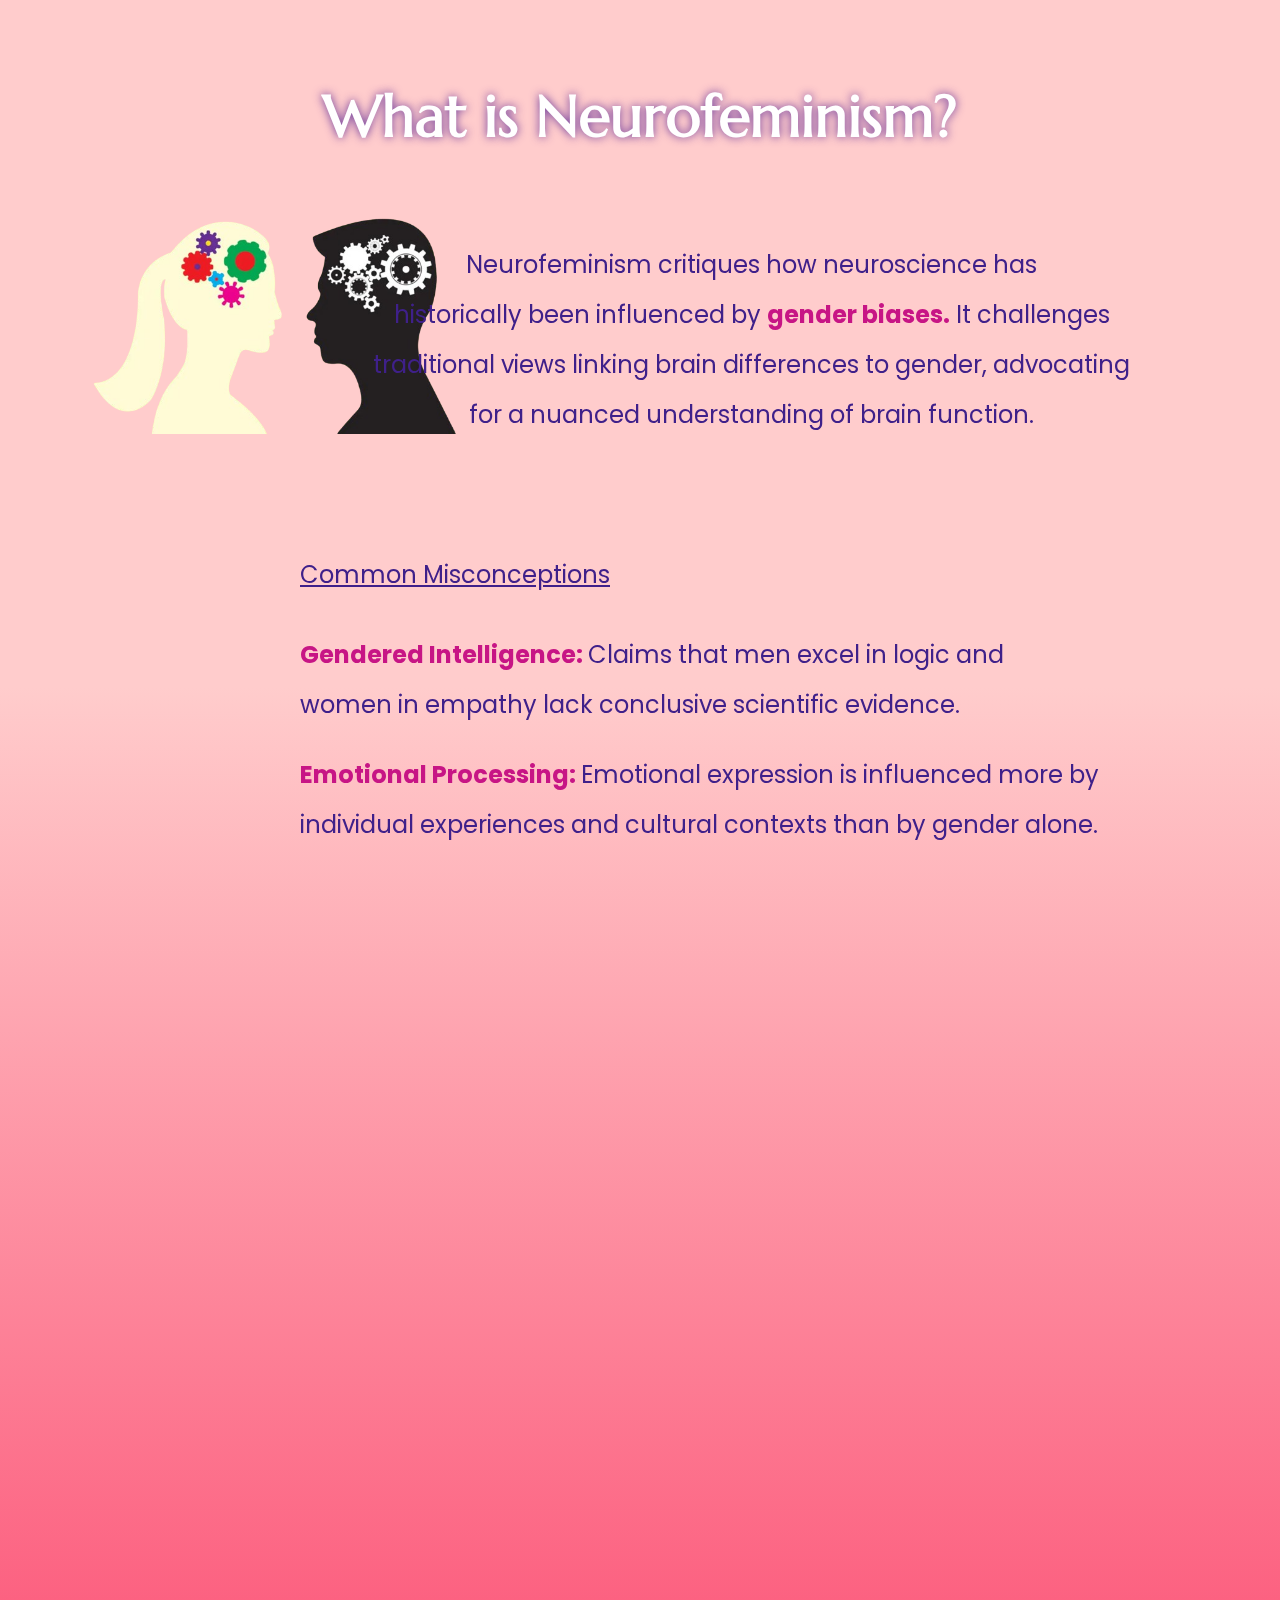
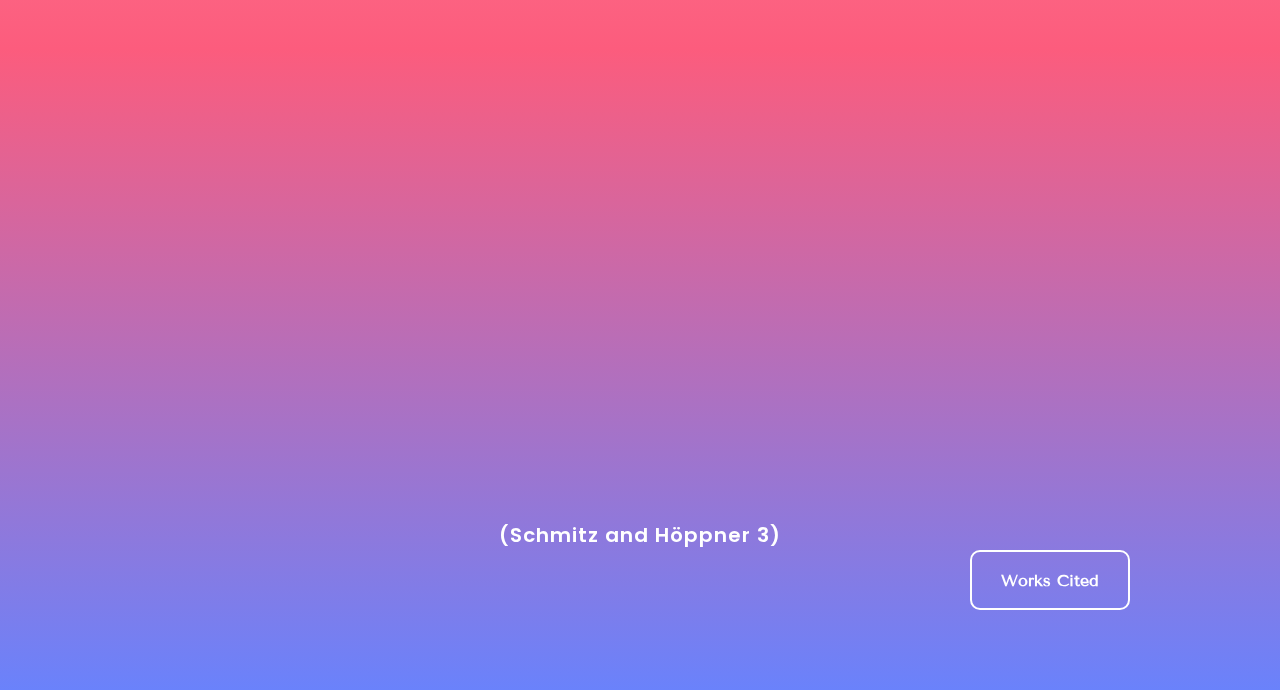
<file: info.html>
<!DOCTYPE html>
<html>
<head>
	<meta charset="utf-8">
	<meta name="viewport" content="width=device-width, initial-scale=1">
	<title>Neurofeminism</title>
	<link rel="stylesheet" type="text/css" href="info.css">
	<script src="https://cdn.jsdelivr.net/npm/aos@2.3.4/dist/aos.js"></script>
	<link rel="stylesheet" href="https://cdn.jsdelivr.net/npm/aos@2.3.4/dist/aos.css" />
</head>
<body>

<h1 id="header">What is Neurofeminism?</h1>
<div class="boys" data-aos="zoom-out">"Boys are better at math"</div>
<div class="girls" data-aos="zoom-out">"Girls are so emotional"</div>

<div class="genderbrain">
	<img src="genderbrains.png" alt="genderbrain">
</div>


<div class="first" data-aos="fade-left">Neurofeminism critiques how neuroscience has<br>historically been influenced by <span style="color:mediumvioletred; font-weight:bold;">gender biases.</span> It challenges<br>traditional views linking brain differences to gender, advocating<br>for a nuanced understanding of brain function.</div>

<div class="second" data-aos="fade-left"><span style="text-decoration:underline">Common Misconceptions</span></div>

<div class="second1" data-aos="fade-left"><span style="color:mediumvioletred; font-weight:bold">Gendered Intelligence: </span>Claims that men excel in logic and<br>women in empathy lack conclusive scientific evidence.</div>

<div class="second2" data-aos="fade-left"><span style="color:mediumvioletred; font-weight:bold">Emotional Processing: </span>Emotional expression is influenced more by<br>individual experiences and cultural contexts than by gender alone.</div>

<div class="second3" data-aos="fade-left"><span style="color:mediumvioletred; font-weight:bold">Brain Structure: </span>Variations within genders often outweigh differences<br>between them, making such distinctions irrelevant for predicting abilities.</div>

<iframe class="video" width="600" height="355" src="https://www.youtube.com/embed/DEBLGJg5ZD4?si=tNqHjuw7uQVGJIUG" title="YouTube video player" frameborder="0" allow="accelerometer; autoplay; clipboard-write; encrypted-media; gyroscope; picture-in-picture; web-share" referrerpolicy="strict-origin-when-cross-origin" allowfullscreen></iframe>

<div class="ending" data-aos="fade-up">The differences between women and men in terms of<br>linguistic abilities,  spatial awareness, or math skills is<br>"by no means conclusive"</div>

<div class="author">(Schmitz and Höppner 3)</div>

<button class="reference" onclick="window.location.href='https://docs.google.com/document/d/1OLyMm3dYnFvWk0k_s7Gi4Ylt0MoW4dTYqWulXxoZDXE/edit?usp=sharing'">Works Cited</button>

<script>
  AOS.init();
</script>

</body>
</html>
</file>
<file: info.css>
@import url('https://fonts.googleapis.com/css2?family=Playfair+Display:wght@600&display=swap');
@import url('https://fonts.googleapis.com/css2?family=Marcellus&display=swap');
@import url('https://fonts.googleapis.com/css2?family=Playfair+Display:wght@500&family=Tenor+Sans&display=swap');
@import url('https://fonts.googleapis.com/css2?family=Poppins&display=swap');
@import url('https://fonts.googleapis.com/css2?family=Alata&family=Cantata+One&family=Krona+One&family=Rock+Salt&display=swap');

* {
   box-sizing: border-box;
}

body, html {
   margin: 0px;
   padding: 0px;
}

body {
  height: 2290px;
  background: linear-gradient(0deg, #6A82FB 0%, #FC5C7D 28%, #Ffcccc 70%);
  overflow-x: hidden;
}

#header {
  font-family: 'Marcellus', serif;
  font-size: 58px;
  text-align: center;
  color: white;
  text-shadow: 0px 0px 10px rebeccapurple;
  position: absolute;
  top: 80px;
  width: 100%;
  margin: auto;
}

.boys {
  font-family: 'Rock Salt', cursive;
  font-size: 52px;
  text-align: center;
  color: white;
  font-weight: bold;
  text-shadow: 0px 0px 10px black;
  position: absolute;
  top: 1050px;
  width: 100%;
  right: 120px;
}

.girls {
  font-family: 'Rock Salt', cursive;
  font-size: 52px;
  text-align: center;
  color: white;
  font-weight: bold;
  text-shadow: 0px 0px 10px darkred;
  position: absolute;
  top: 1180px;
  width: 100%;
  right: -50px;
}

.genderbrain img {
   display: block;
   max-width: 32%;
   height: auto;
   position: absolute;
   top: 200px;
   left: 80px;
   z-index: -1;
}

.first {
   font-family: 'Poppins', sans-serif;
   font-size: 24px;
   color: #3f208a;
   text-align: center;
   line-height: 50px;
   position: absolute;
   top: 240px;
   right:150px;
}

.second {
   font-family: 'Poppins', sans-serif;
   font-size: 24px;
   color: #3f208a;
   text-align: left;
   line-height: 50px;
   position: absolute;
   top: 550px;
   left:300px;
}

.second1 {
   font-family: 'Poppins', sans-serif;
   font-size: 24px;
   color: #3f208a;
   text-align: left;
   line-height: 50px;
   position: absolute;
   top: 630px;
   left:300px;
}

.second2 {
   font-family: 'Poppins', sans-serif;
   font-size: 24px;
   color: #3f208a;
   text-align: left;
   line-height: 50px;
   position: absolute;
   top: 750px;
   left:300px;
}

.second3 {
   font-family: 'Poppins', sans-serif;
   font-size: 24px;
   color: #3f208a;
   text-align: left;
   line-height: 50px;
   position: absolute;
   top: 870px;
   left:300px;
}

.video {
    display: block;
    position: absolute;
    top:1400px;
    left: 30%;
}

.ending {
  font-family: 'Marcellus', serif;
  font-size: 47px;
  font-weight: 600;
  letter-spacing: 1px;
  text-align: center;
  line-height: 85px;
  color: white;
  text-shadow: 0px 0px 20px powderblue;
  position: absolute;
  top: 1850px;
  width: 100%;
  margin: auto;
}

.author {
  font-family: 'Poppins', sans-serif;
  font-size: 20px;
  font-weight: 600;
  letter-spacing: 1px;
  text-align: center;
  color: white;
  position: absolute;
  top: 2120px;
  width: 100%;
  margin: auto;
}

.reference {
  font-family: 'Tenor Sans', sans-serif;
  color: white;
  text-align: center;
  font-weight: bold;
  background-color: transparent;
  border: 2px solid white;
  border-radius: 10px;
  cursor: pointer;
  font-size: 16px;
  position: absolute;
  top: 2150px;
  width: 160px;
  height: 60px;
  right: 150px;
  white-space: nowrap;
  justify-content: center;
  align-items: center;
} 

.reference:hover {
  background-color: lightgrey;
}
</file>
